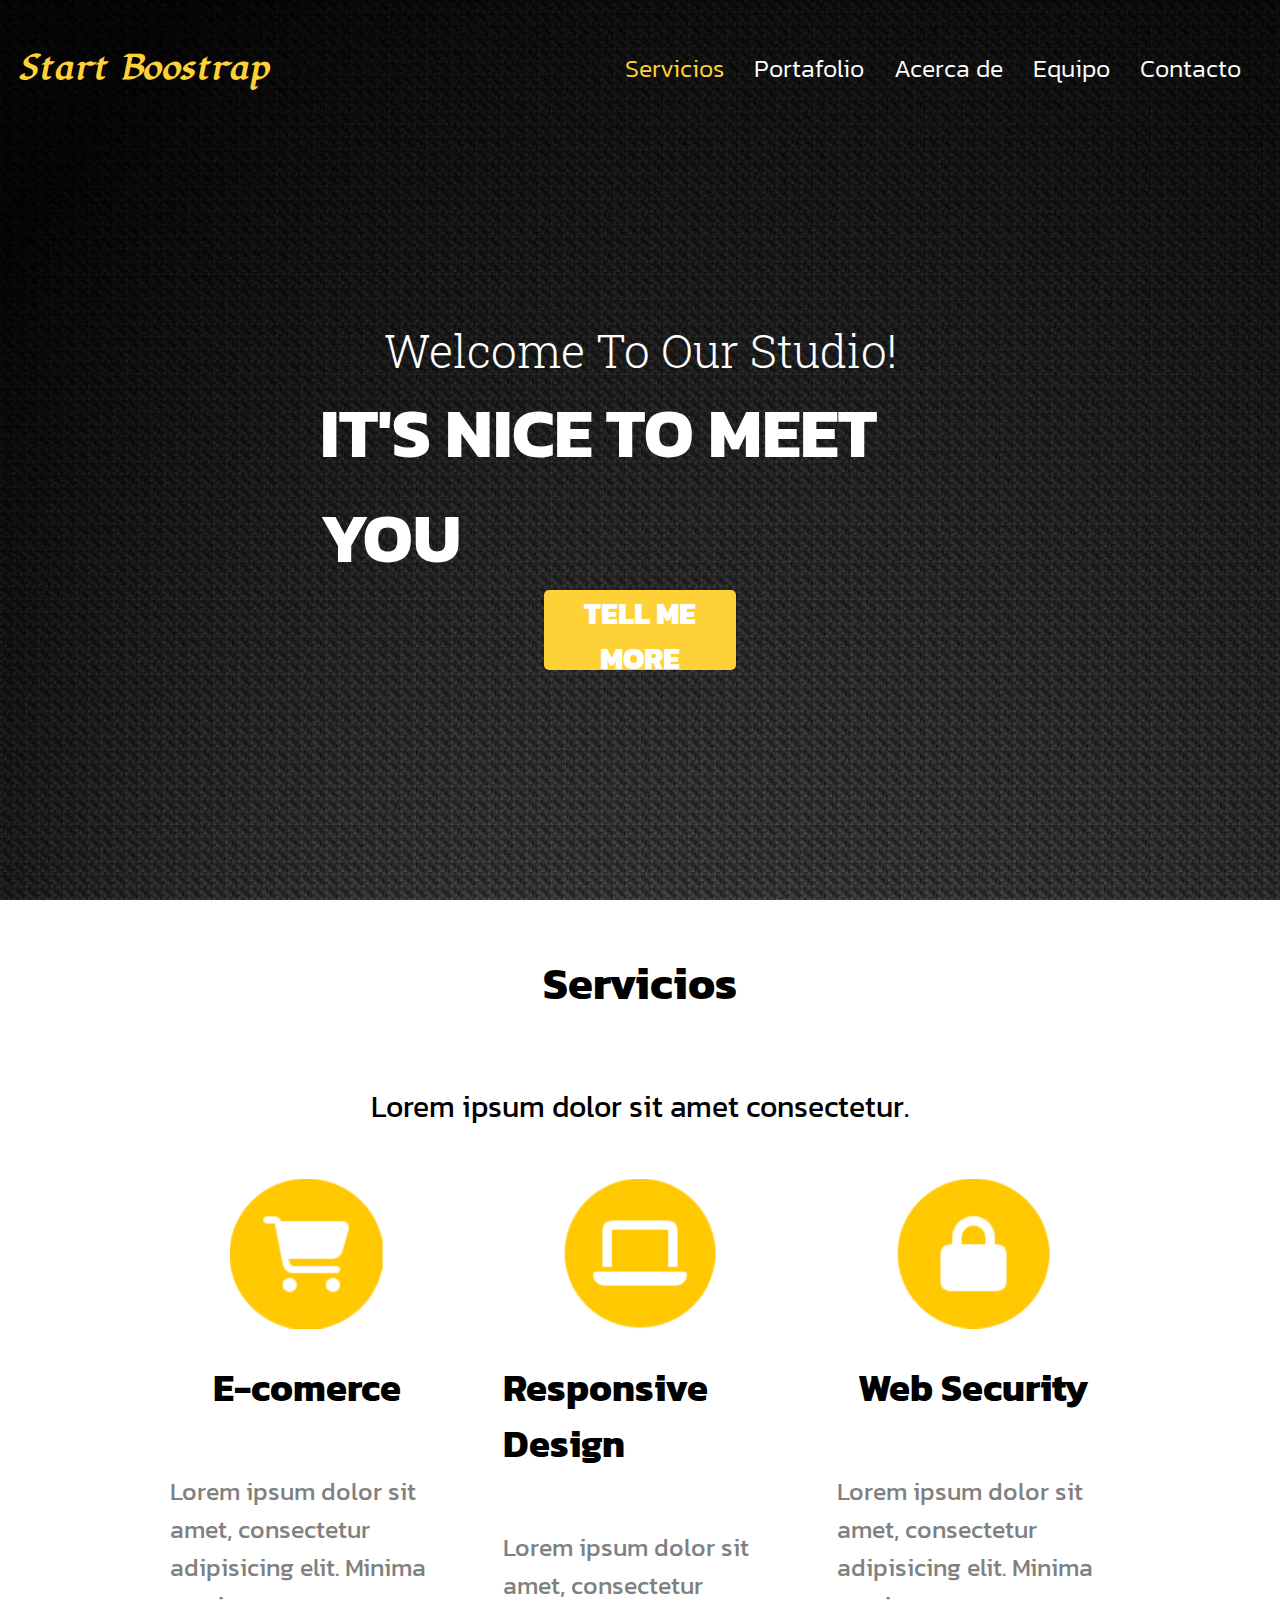
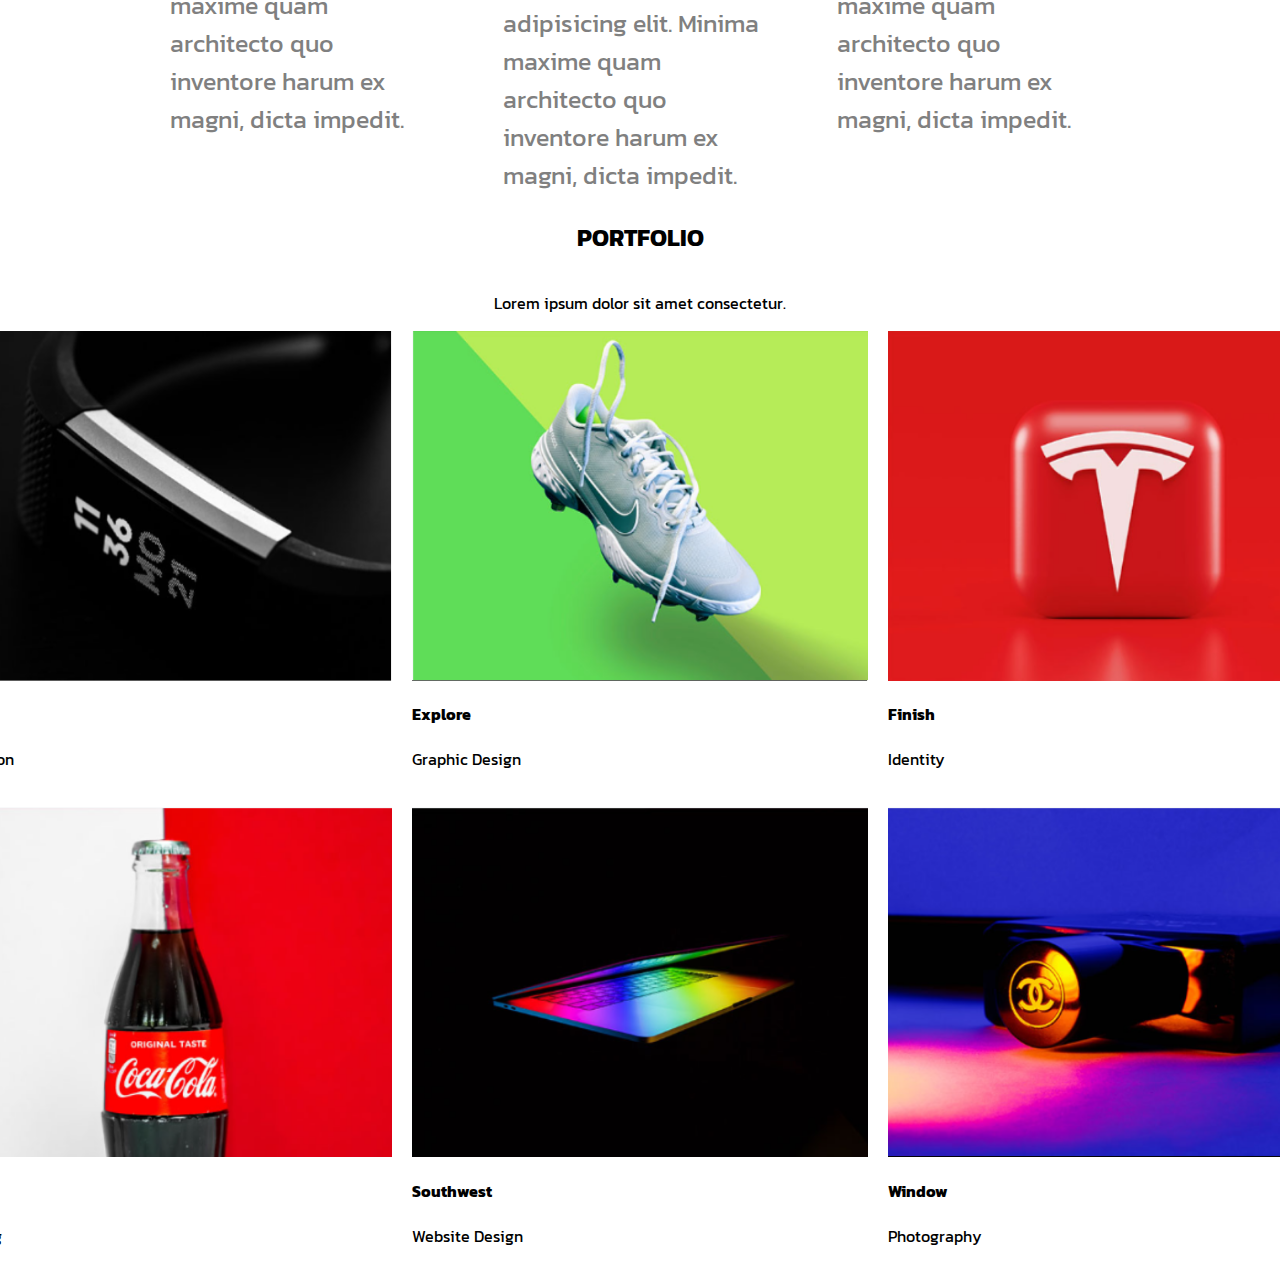
<file: index.html>
<!DOCTYPE html>
<html lang="en">
  <head>
    <meta charset="UTF-8" />
    <meta name="viewport" content="width=device-width, initial-scale=1.0" />
    <link rel="preconnect" href="https://fonts.googleapis.com" />
    <link rel="preconnect" href="https://fonts.gstatic.com" crossorigin />
    <link rel="preconnect" href="https://fonts.googleapis.com" />
    <link rel="preconnect" href="https://fonts.gstatic.com" crossorigin />
    <link
      href="https://fonts.googleapis.com/css2?family=Arimo:ital,wght@0,400..700;1,400..700&family=Lexend+Deca:wght@100..900&family=Lobster&family=Lugrasimo&family=Protest+Riot&family=Schoolbell&family=Stalinist+One&display=swap"
      rel="stylesheet"
    />
    <link rel="preconnect" href="https://fonts.googleapis.com" />
    <link rel="preconnect" href="https://fonts.gstatic.com" crossorigin />
    <link
      href="https://fonts.googleapis.com/css2?family=Arimo:ital,wght@0,400..700;1,400..700&family=Lexend+Deca:wght@100..900&family=Lobster&family=Lugrasimo&family=Protest+Riot&family=Roboto+Slab:wght@100..900&family=Schoolbell&family=Stalinist+One&display=swap"
      rel="stylesheet"
    />
    <link rel="preconnect" href="https://fonts.googleapis.com" />
    <link rel="preconnect" href="https://fonts.gstatic.com" crossorigin />
    <link
      href="https://fonts.googleapis.com/css2?family=Arimo:ital,wght@0,400..700;1,400..700&family=Kanit:ital,wght@0,100;0,200;0,300;0,400;0,500;0,600;0,700;0,800;0,900;1,100;1,200;1,300;1,400;1,500;1,600;1,700;1,800;1,900&family=Lexend+Deca:wght@100..900&family=Lobster&family=Lugrasimo&family=Protest+Riot&family=Roboto+Slab:wght@500&family=Schoolbell&family=Stalinist+One&display=swap"
      rel="stylesheet"
    />
    <link rel="stylesheet" href="style.css">
    <title>Proyectio DOM</title>
  </head>
  <body>
    <!-- enlaces para archivos JS -->
    <script src="app.js"></script>
  </body>
</html>
</file>
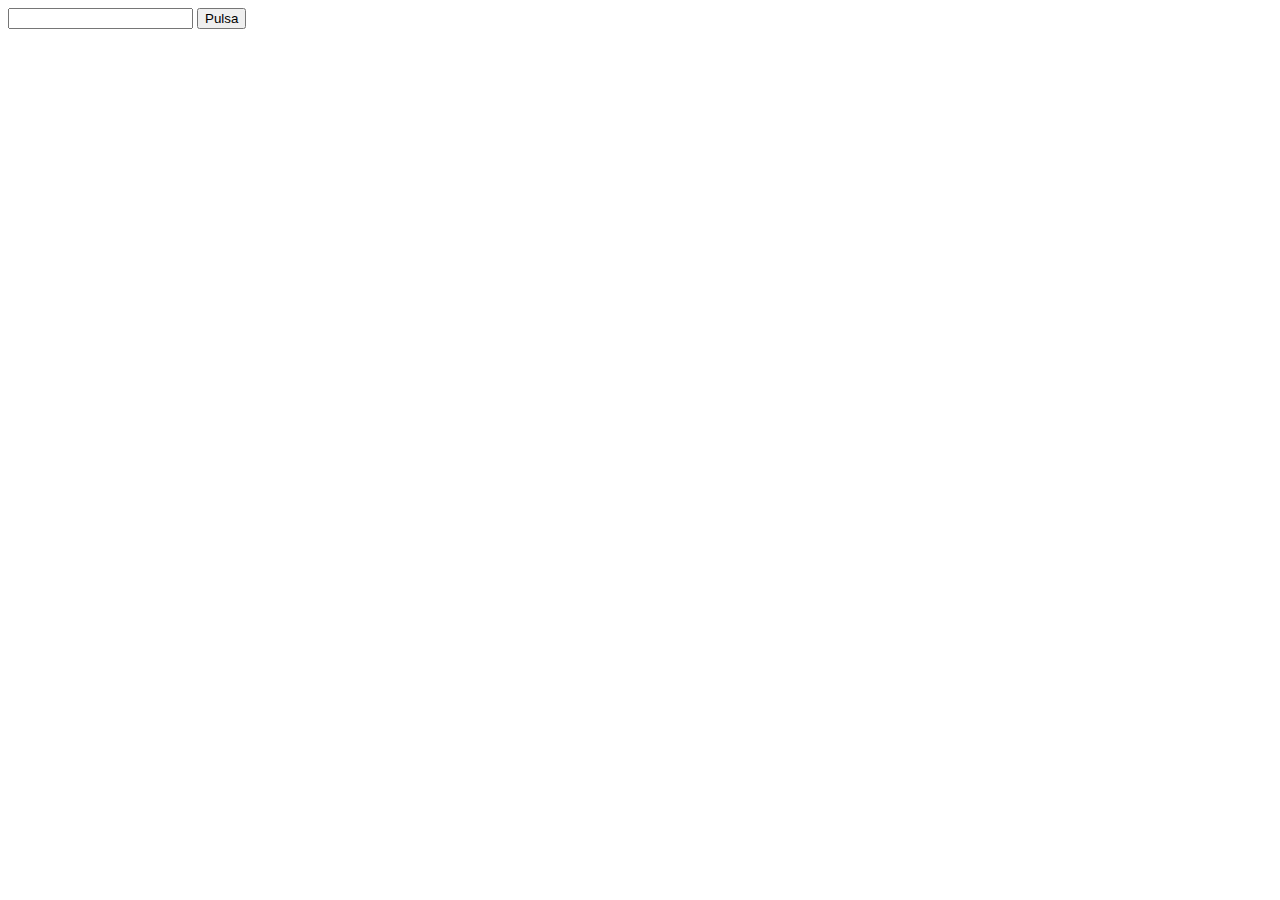
<file: eventos.html>
<!DOCTYPE html>
<html lang="en">
<head>
    <meta charset="UTF-8">
    <meta name="viewport" content="width=device-width, initial-scale=1.0">
    <title>Document</title>
</head>
<body>
    <input id="entrada" type="text">
    <button id="boton">Pulsa</button>

    <script src="eventos.js"></script>
</body>
</html>
</file>
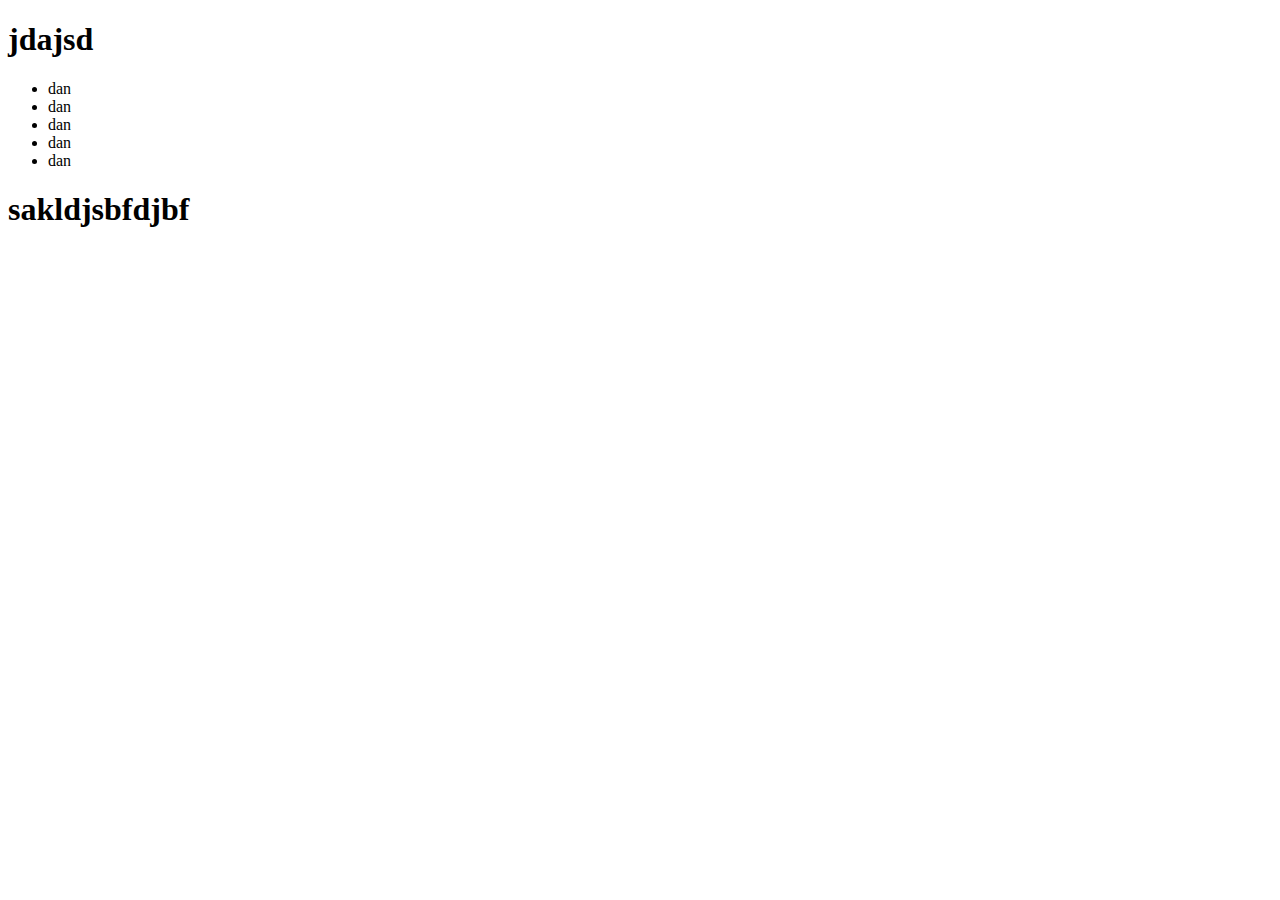
<file: ind.html>
<!DOCTYPE html>
<html lang="en">
<head>
    <meta charset="UTF-8">
    <meta name="viewport" content="width=device-width, initial-scale=1.0">
    <title>Document</title>
</head>
<body>
    <main>
        <header>
            <h1>jdajsd</h1>
            <ul>
                <li>dan</li>
                <li>dan</li>
                <li>dan</li>
                <li>dan</li>
                <li>dan</li>
            </ul>
        </header>
        <section>
            <h1>sakldjsbfdjbf</h1>
        </section>
    </main>
</body>
</html>
</file>
<file: style.css>
.color:hover{
    color: #fed136;
};

.boton:hover{
    color:#fed136;
    background-color: black;
};
</file>
